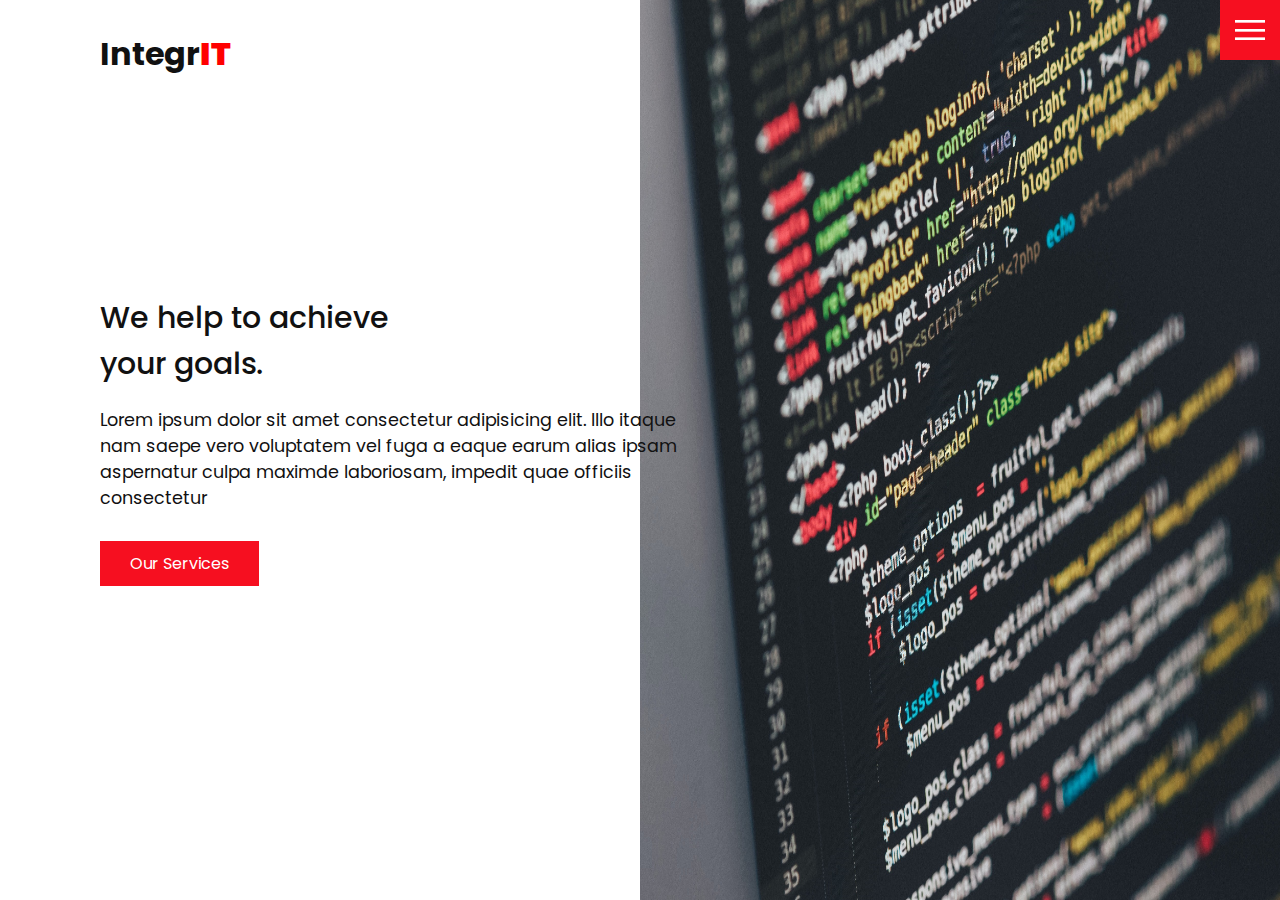
<file: index.html>
<!DOCTYPE html>
<html lang="en">

<head>
  <meta charset="UTF-8" />
  <meta http-equiv="X-UA-Compatible" content="IE=edge" />
  <meta name="viewport" content="width=device-width, initial-scale=1.0" />
  <link rel="stylesheet" href="css/style.css" />
  <title>IntegrIT</title>
</head>

<body>
  <header>
    <div class="logo">Integr<b>IT</b></div>
    <div class="toggle"></div>
    <div class="navigation">
      <ul>
        <li><a href="index.html">Home</a></li>
        <li><a href="services.html">Services</a></li>
        <li><a href="contact.html">Contact</a></li>
      </ul>
      <!-- /*Social bar needs to be updated with the following social medias by us or vladi*/ -->
      <div class="social-bar">
        <ul>
          <li>
            <a href="https://facebook.com">
              <img src="images/facebook.png" target="_blank" alt="" />
            </a>
          </li>
          <li>
            <a href="https://twitter.com">
              <img src="images/twitter.png" target="_blank" alt="" />
            </a>
          </li>
          <li>
            <a href="https://instagram.com">
              <img src="images/instagram.png" target="_blank" alt="" />
            </a>
          </li>
        </ul>
        <a href="mailto:you@email.com" class="email-icon">
          <img src="images/email.png" alt="" />
        </a>
      </div>
    </div>
  </header>

  <section class="home">
    <img src="images/home-img.jpg" class="home-img" alt="logo" />
    <div class="home-content">
      <h1>
        We help to achieve <br />
        your goals.
      </h1>
      <p>
        Lorem ipsum dolor sit amet consectetur adipisicing elit. Illo itaque
        nam saepe vero voluptatem vel fuga a eaque earum alias ipsam
        aspernatur culpa maximde laboriosam, impedit quae officiis consectetur
      </p>
      <a href="services.html" class="btn">Our Services</a>
    </div>
  </section>

  <script src="js/script.js"></script>
</body>

</html>
</file>
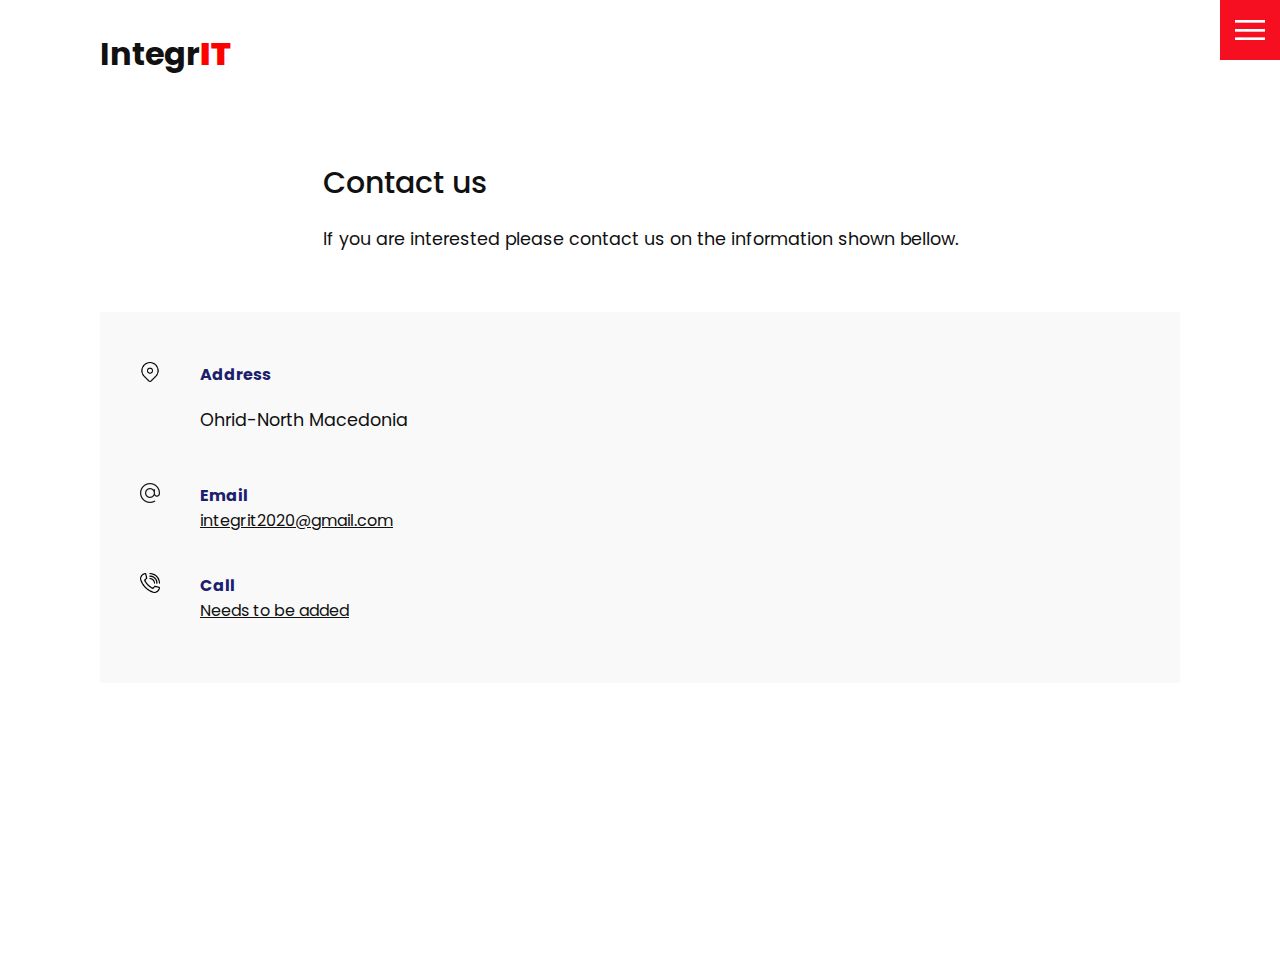
<file: contact.html>
<!DOCTYPE html>
<html lang="en">
  <head>
    <meta charset="UTF-8" />
    <meta http-equiv="X-UA-Compatible" content="IE=edge" />
    <meta name="viewport" content="width=device-width, initial-scale=1.0" />
    <link rel="stylesheet" href="css/style.css" />
    <title>IntegrIT</title>
  </head>
  <body>
    <header>
      <div class="logo">Integr<b>IT</b></div>
      <div class="toggle"></div>
      <div class="navigation">
        <ul>
          <li><a href="index.html">Home</a></li>
          <li><a href="services.html">Services</a></li>
          <li><a href="contact.html">Contact</a></li>
        </ul>
        <div class="social-bar">
          <ul>
            <li>
              <a href="https://facebook.com">
                <img src="images/facebook.png" target="_blank" alt="" />
              </a>
            </li>
            <li>
              <a href="https://twitter.com">
                <img src="images/twitter.png" target="_blank" alt="" />
              </a>
            </li>
            <li>
              <a href="https://instagram.com">
                <img src="images/instagram.png" target="_blank" alt="" />
              </a>
            </li>
          </ul>
          <a href="mailto:you@email.com" class="email-icon">
            <img src="images/email.png" alt="" />
          </a>
        </div>
      </div>
    </header>

    <section>
      <div class="title">
        <h1>Contact us</h1>
        <p>
          If you are interested please contact us on the information shown bellow.
        </p>
      </div>
      <div class="contact">
        

        <div class="contact-info">
          <div class="info-box">
            <img src="images/address.png" class="contact-icon" alt="" />
            <div class="details">
              <h4>Address</h4>
              <p>Ohrid-North Macedonia</p>
            </div>
          </div>
          <div class="info-box">
            <img src="images/email.png" class="contact-icon" alt="" />
            <div class="details">
              <h4>Email</h4>
              <a href="integrit2020@gmail.com">integrit2020@gmail.com</a>
              
            </div>
          </div>
          <div class="info-box">
            <img src="images/call.png" class="contact-icon" alt="" />
            <div class="details">
              <h4>Call</h4>
              <a href="">Needs to be added</a>
              
            </div>
          </div>
        </div>
      </div>
    </section>

    <script src="js/script.js"></script>
  </body>
</html>
</file>
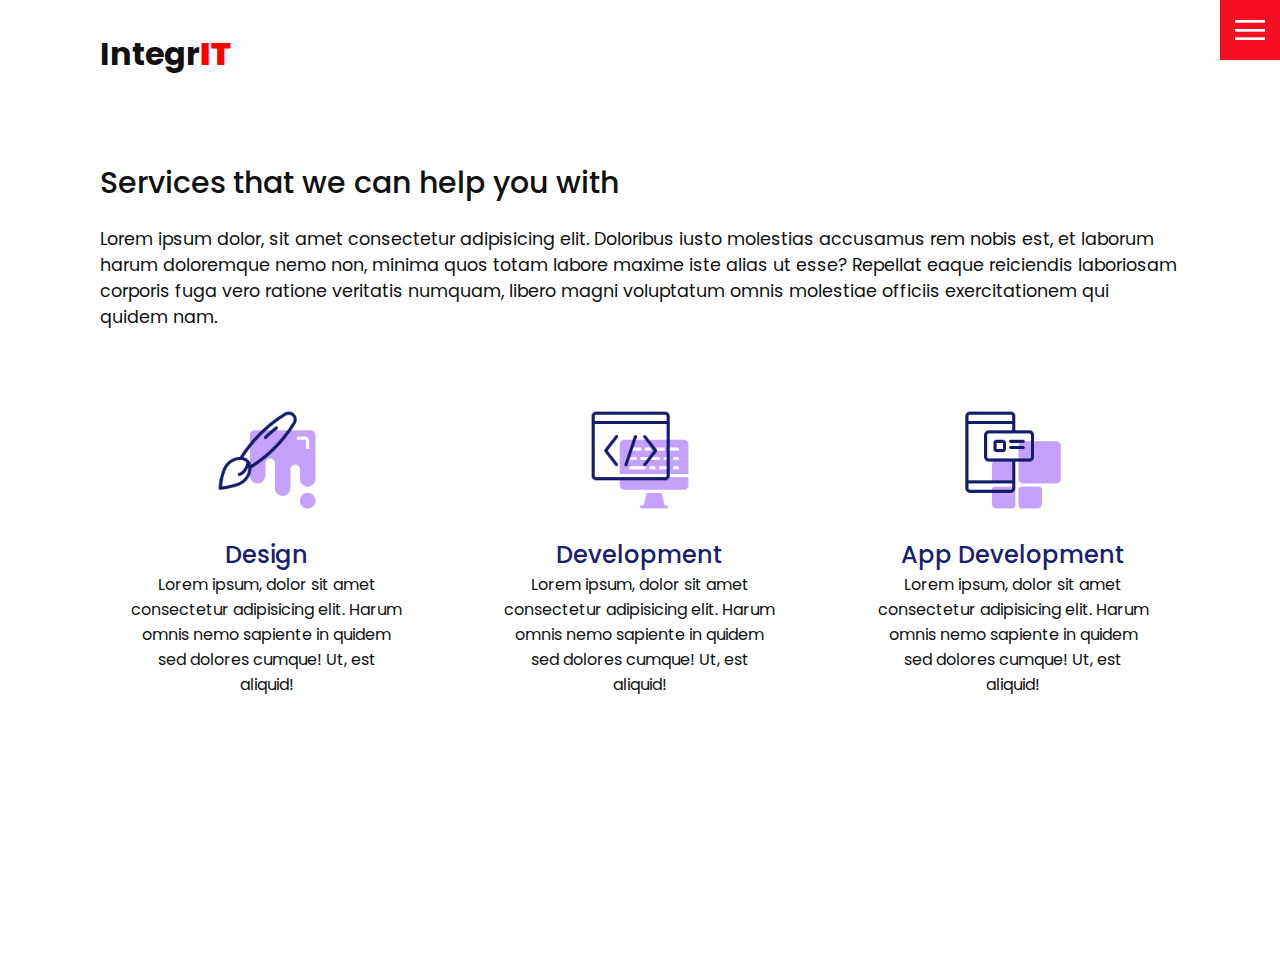
<file: services.html>
<!DOCTYPE html>
<html lang="en">

<head>
  <meta charset="UTF-8" />
  <meta http-equiv="X-UA-Compatible" content="IE=edge" />
  <meta name="viewport" content="width=device-width, initial-scale=1.0" />
  <link rel="stylesheet" href="css/style.css" />
  <title>IntegrIT</title>
</head>

<body>
  <header>
    <div class="logo">Integr<b>IT</b></div>
    <div class="toggle"></div>
    <div class="navigation">
      <ul>
        <li><a href="index.html">Home</a></li>
        <li><a href="services.html">Services</a></li>
        <li><a href="contact.html">Contact</a></li>
      </ul>
      <div class="social-bar">
        <ul>
          <li>
            <a href="https://facebook.com">
              <img src="images/facebook.png" target="_blank" alt="" />
            </a>
          </li>
          <li>
            <a href="https://twitter.com">
              <img src="images/twitter.png" target="_blank" alt="" />
            </a>
          </li>
          <li>
            <a href="https://instagram.com">
              <img src="images/instagram.png" target="_blank" alt="" />
            </a>
          </li>
        </ul>
        <a href="mailto:you@email.com" class="email-icon">
          <img src="images/email.png" alt="" />
        </a>
      </div>
    </div>
  </header>

  <section>
    <div class="title">
      <h1>Services that we can help you with</h1>
      <p>
        Lorem ipsum dolor, sit amet consectetur adipisicing elit. Doloribus
        iusto molestias accusamus rem nobis est, et laborum harum doloremque
        nemo non, minima quos totam labore maxime iste alias ut esse? Repellat
        eaque reiciendis laboriosam corporis fuga vero ratione veritatis
        numquam, libero magni voluptatum omnis molestiae officiis
        exercitationem qui quidem nam.
      </p>
    </div>
    <div class="services">
      <div class="service">
        <div class="icon">
          <img src="images/001.png" alt="" />
        </div>
        <h2>Design</h2>
        Lorem ipsum, dolor sit amet consectetur adipisicing elit. Harum omnis
        nemo sapiente in quidem sed dolores cumque! Ut, est aliquid!
      </div>
      <div class="service">
        <div class="icon">
          <img src="images/002.png" alt="" />
        </div>
        <h2>Development</h2>
        Lorem ipsum, dolor sit amet consectetur adipisicing elit. Harum omnis
        nemo sapiente in quidem sed dolores cumque! Ut, est aliquid!
      </div>
      <div class="service">
        <div class="icon">
          <img src="images/005.png" alt="" />
        </div>
        <h2>App Development</h2>
        Lorem ipsum, dolor sit amet consectetur adipisicing elit. Harum omnis
        nemo sapiente in quidem sed dolores cumque! Ut, est aliquid!
      </div>
    </div>
  </section>

  <script src="js/script.js"></script>
</body>

</html>
</file>
<file: css/style.css>
@import url('https://fonts.googleapis.com/css?family=Poppins:200,300,400,500,600,700,800,900&display=swap');

:root {
  --primary-color: #f60f20;
  --secondary-color: #1b206e;
}

/* BASE STYLES */
* {
  box-sizing: border-box;
  margin: 0;
  padding: 0;
}

html,
body {
  font-family: 'Poppins', sans-serif;
  color: #111;
}

h1 {
  font-size: 30px;
  font-weight: 500;
}

b {
  color: red;
}

p {
  margin: 20px 0 10px;
  font-size: 1.1rem;
}

section {
  display: flex;
  flex-direction: column;
  height: 100vh;
  align-items: center;
  padding: 100px;
  margin-top: 60px;
}

section.home {
  flex-direction: row;
  margin-top: 0;
}

/* BUTTON */
.btn {
  cursor: pointer;
  display: inline-block;
  background: var(--primary-color);
  color: #fff;
  text-decoration: none;
  padding: 10px 30px;
  margin: 20px 0;
  border: 0;
}

.btn:hover {
  transform: scale(0.98);
}

.logo {
  position: absolute;
  top: 30px;
  left: 100px;
  font-size: 2rem;
  font-weight: 700;
  z-index: 20;
}

/* TOGGLE */
.toggle {
  position: fixed;
  top: 0;
  right: 0;
  width: 60px;
  height: 60px;
  background: var(--primary-color) url(../images/menu.png);
  background-size: 30px;
  background-position: center;
  background-repeat: no-repeat;
  z-index: 20;
  cursor: pointer;
}

.toggle.active {
  background: var(--primary-color) url(../images/close.png);
  background-size: 25px;
  background-position: center;
  background-repeat: no-repeat;
}

/* NAVIGATION */
.navigation {
  position: fixed;
  top: 0;
  left: 100%;
  width: 100%;
  height: 100%;
  background-color: #fff;
  z-index: 15;
  display: flex;
  justify-content: center;
  align-items: center;
}

.navigation.active {
  left: 0;
}

.navigation ul {
  position: relative;
}

.navigation ul li {
  position: relative;
  list-style: none;
  text-align: center;
}

.navigation ul li a {
  font-size: 2.2rem;
  color: #111;
  text-decoration: none;
  font-weight: 300;
}

.navigation ul li a:hover {
  color: var(--primary-color);
}

.navigation .social-bar {
  position: absolute;
  top: 0;
  left: 0;
  width: 60px;
  height: 100%;
  display: flex;
  justify-content: center;
  align-items: center;
}

.navigation .social-bar a {
  display: inline-block;
  transform: scale(0.5);
}

.navigation .email-icon {
  position: absolute;
  bottom: 20px;
  transform: scale(0.5);
}

/* HOMEPAGE */
.home-content {
  position: relative;
  z-index: 10;
  max-width: 600px;
}

.home-img {
  position: absolute;
  bottom: 0;
  right: 0;
  height: 110%;
  width: 50%;

}

/* SERVICES PAGE */
.services {
  margin-top: 40px;
  display: grid;
  grid-template-columns: repeat(3, 1fr);
  gap: 40px;
  text-align: center;

}

.services .service {
  padding: 30px;
}

.services .service:hover {
  box-shadow: 0 10px 30px rgba(0, 0, 0, 0.1);
}

.services .service h2 {
  font-size: 24px;
  font-weight: 500;
  margin-top: 20px;
  color: var(--secondary-color);
}

.services .service .icon img {
  max-width: 100px;
}

/* CONTACT */
.contact {
  position: relative;
  width: 100%;
  margin-top: 50px;
  display: flex;
  justify-content: space-between;
  align-items: flex-start;
}

.contact-form {
  position: relative;
  background: #f9f9f9;
  width: calc(100% - 400px);
  padding: 60px 40px 20px;
}

.contact-form form {
  width: 100%;
}

.contact-form .row {
  width: 100%;
  display: flex;
}

.contact-form .input50 {
  width: 50%;
  margin: 0 10px;
}

.contact-form .input100 {
  width: 100%;
  margin: 0 10px;
}

.contact-form .row input,
.contact-form .row textarea {
  position: relative;
  border: 1px solid rgba(0, 0, 0, 0.2);
  color: #111;
  background: transparent;
  width: 100%;
  padding: 10px;
  outline: none;
  font-size: 16px;
  font-weight: 300;
  margin: 10px 0;
  resize: none;
}

.contact-form .row textarea {
  height: 150px;
}

.contact-form .row input[type='submit'] {
  background-color: var(--secondary-color);
  color: #fff;
  margin: 0;
  text-transform: uppercase;
  letter-spacing: 2px;
  font-weight: 300;
  border: 0;
  cursor: pointer;
}

.contact-info {
  width: 5000px;
  background: #f9f9f9;
  padding: 50px 40px 20px;
}

.contact-info .info-box {
  display: flex;
  align-items: flex-start;
  margin-bottom: 40px;
}

.contact-info .info-box .contact-icon {
  width: 20px;
  margin-right: 40px;
}

.contact-info .info-box .details h4 {
  color: var(--secondary-color);
}

.contact-info .info-box .details p,
.contact-info .info-box .details a {
  color: #111;
}

@media (max-width: 1068px) {
  .home-img {
    display: none;
  }

  .logo {
    top: 10px;
    left: 40px;
    font-size: 1.5rem;
  }

  section {
    padding: 100px 40px;
  }

  .navigation ul li a {
    font-size: 2rem;
  }

  .services {
    grid-template-columns: repeat(2, 1fr);
  }

  .contact {
    flex-direction: column;
  }

  .contact-form {
    width: 100%;
    padding: 30px 30px 20px;
  }

  .contact-form .row {
    flex-direction: column;
  }

  .contact-form .input50,
  .contact-form .input100 {
    width: 100%;
    margin: 0;
  }

  .contact-info {
    width: 100%;
    margin-top: 20px;
    padding: 30px 30px 20px;
  }
}

@media (max-width: 768px) {
  .services {
    grid-template-columns: 1fr;
  }

  .services .service {
    box-shadow: 0 10px 30px rgba(0, 0, 0, 0.1);
  }
}
</file>
